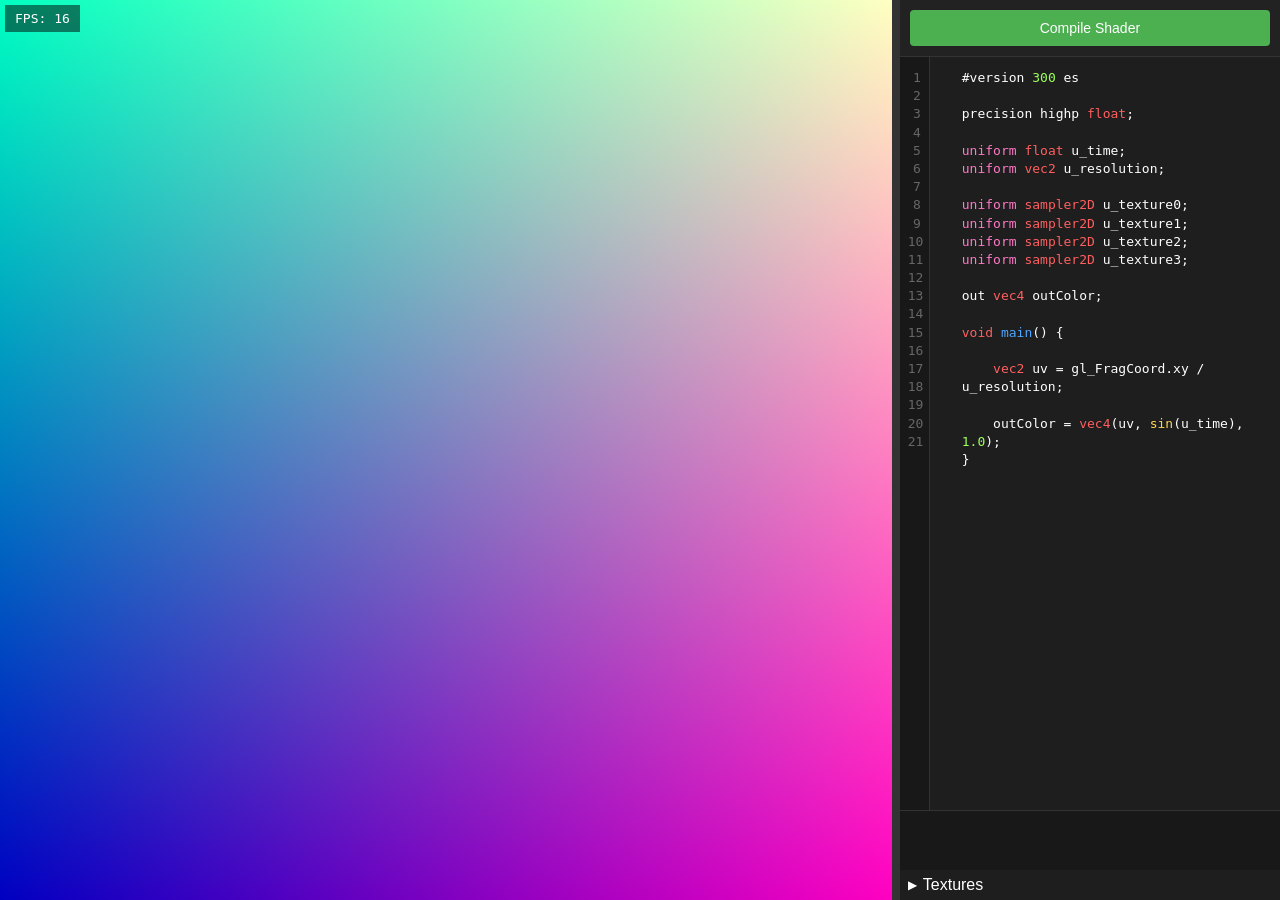
<file: apps/glsl-editor/index.html>
<!DOCTYPE html>
<html lang="en">
<head>
  <meta charset="UTF-8" />
  <meta name="viewport" content="width=device-width, initial-scale=1.0"/>
  <title>GLSL Shader Editor</title>

  <link rel="stylesheet" href="./style.css">

</head>

<body>

<div id="fps" style="
  position: fixed;
  top: 5px;
  left: 5px;
  color: white;
  background: rgba(0,0,0,0.5);
  padding: 6px 10px;
  font-family: monospace;
  z-index: 1000;
">
FPS: 0
</div>

<div id="app">

  <!-- Preview -->
  <div id="preview">
    <canvas id="glcanvas"></canvas>
  </div>

  <!-- Resize Divider -->
  <div id="divider"></div>

  <!-- Editor -->
  <div id="editor-panel">

    <div id="toolbar">
      <button id="runBtn">Compile Shader</button>
    </div>

    <div id="editor-container">

      <div id="code-area">

        <div id="line-numbers"></div>

        <pre id="highlighting"></pre>

        <textarea
          id="shaderCode"
          spellcheck="false"
        >
#version 300 es

precision highp float;

uniform float u_time;
uniform vec2 u_resolution;

uniform sampler2D u_texture0;
uniform sampler2D u_texture1;
uniform sampler2D u_texture2;
uniform sampler2D u_texture3;

out vec4 outColor;

void main() {

    vec2 uv = gl_FragCoord.xy / u_resolution;

    outColor = vec4(uv, sin(u_time), 1.0);
}
        </textarea>

      </div>

      <div id="error"></div>

      <!-- Textures slots -->
      <details id="textures-panel">
        <summary>
          <span class="arrow">▶</span>
          Textures
        </summary>
        
        <div class="textures-row">
          <div class="texture-slot">
            <img class="texture-preview" data-texture="0" id="preview0">
          </div>

          <div class="texture-slot">
            <img class="texture-preview" data-texture="1" id="preview1">
          </div>

          <div class="texture-slot">
            <img class="texture-preview" data-texture="2" id="preview2">
          </div>

          <div class="texture-slot">
            <img class="texture-preview" data-texture="3" id="preview3">
          </div>
        </div>
      </details> 

    </div>

  </div>

</div>

<script type="module" src="./main.js"></script>

</body>
</html>
</file>
<file: apps/glsl-editor/style.css>
* {
    margin: 0;
    padding: 0;
    box-sizing: border-box;
}

html,
body {
    width: 100%;
    height: 100%;
    overflow: hidden;

    background: #111;
    color: white;

    font-family: Arial, sans-serif;
}

#app {
    display: flex;
    width: 100%;
    height: 100vh;
}

/* =========================
    Preview
========================= */

#preview {
    width: 70%;
    height: 100%;
    background: black;
    position: relative;
}

canvas {
    width: 100%;
    height: 100%;
    display: block;
}

/* =========================
    Divider
========================= */

#divider {
    width: 6px;
    cursor: col-resize;
    background: #333;
    transition: background 0.2s;
}

#divider:hover {
    background: #666;
}

/* =========================
    Editor Panel
========================= */

#editor-panel {
    width: 30%;
    height: 100%;

    background: #1e1e1e;
    border-left: 2px solid #333;

    display: flex;
    flex-direction: column;
}

/* Toolbar */

#toolbar {
    padding: 10px;
    border-bottom: 1px solid #333;
    background: #222;
}

button {
    width: 100%;
    padding: 10px;

    border: none;
    border-radius: 4px;

    background: #4caf50;
    color: white;

    font-size: 14px;
    cursor: pointer;
}

button:hover {
    background: #45a049;
}

/* Texture slots */

#textures-panel summary {
  display: block;
  cursor: pointer;
  padding: 6px 8px;
}

#textures-panel summary {
  display: flex;
  align-items: center;
  gap: 6px;
  cursor: pointer;
  user-select: none;
}

.arrow {
  display: inline-block;
  transition: transform 0.2s ease;
  font-size: 12px;
}

#textures-panel[open] .arrow {
  transform: rotate(90deg);
}

.textures-row {
  display: flex;
  gap: 10px;
  flex-wrap: wrap;
  padding: 6px;
  box-sizing: border-box;
}

.texture-slot label {
  display: none;
}

.texture-slot {
  align-items: center;
}

.texture-input {
  display: none;
}

.texture-preview {
  width: 48px;
  height: 48px;
  object-fit: cover;

  border: 1px solid #444;
  border-radius: 6px;

  background: black;
  cursor: pointer;

  transition: transform 0.1s ease;
}

.texture-preview:hover {
  transform: scale(1.05);
}

/* =========================
    Editor Layout
========================= */

#editor-container {
    flex: 1;

    display: flex;
    flex-direction: column;

    overflow: hidden;
}

#code-area {
    position: relative;
    flex: 1;
    overflow: hidden;

    background: #1e1e1e;
}

/* =========================
    Overlay Editor
========================= */

#highlighting,
#shaderCode {
    position: absolute;

    top: 0;
    right: 0;
    bottom: 0;
    left: 50px;

    margin: 0;
    padding: 12px;

    overflow: auto;

    white-space: pre-wrap;
    word-wrap: break-word;

    font-family: monospace;
    font-size: 13px;
    line-height: 1.4;
}

/* Syntax layer */

#highlighting {
    pointer-events: none;

    color: white;

    z-index: 1;
}

/* Real textarea */

#shaderCode {
    z-index: 2;

    background: transparent;

    color: transparent;
    caret-color: white;

    -webkit-text-fill-color: transparent;

    border: none;
    outline: none;
    resize: none;
}

/* =========================
    Error Box
========================= */

#error {
    min-height: 60px;
    max-height: 120px;

    overflow-y: auto;

    padding: 10px;

    background: #181818;
    border-top: 1px solid #333;

    color: #ff5555;
    font-size: 12px;

    white-space: pre-wrap;
}

/* =========================
    Syntax Colors
========================= */

.type {
    color: #ff5f5f;
}

.number {
    color: #9cff57;
}

.function {
    color: #4da6ff;
}

.builtin {
    color: #ffd54f;
}

.keyword {
    color: #ff79c6;
}

.comment {
    color: #777;
    font-style: italic;
}

#line-numbers {
    position: absolute;

    left: 0;
    top: 0;
    bottom: 0;

    width: 30px;

    padding: 12px 8px;

    overflow: hidden;

    background: #181818;
    border-right: 1px solid #333;

    color: #666;

    font-family: monospace;
    font-size: 13px;
    line-height: 1.4;

    text-align: right;

    user-select: none;

    z-index: 3;

    white-space: pre;
}
</file>
